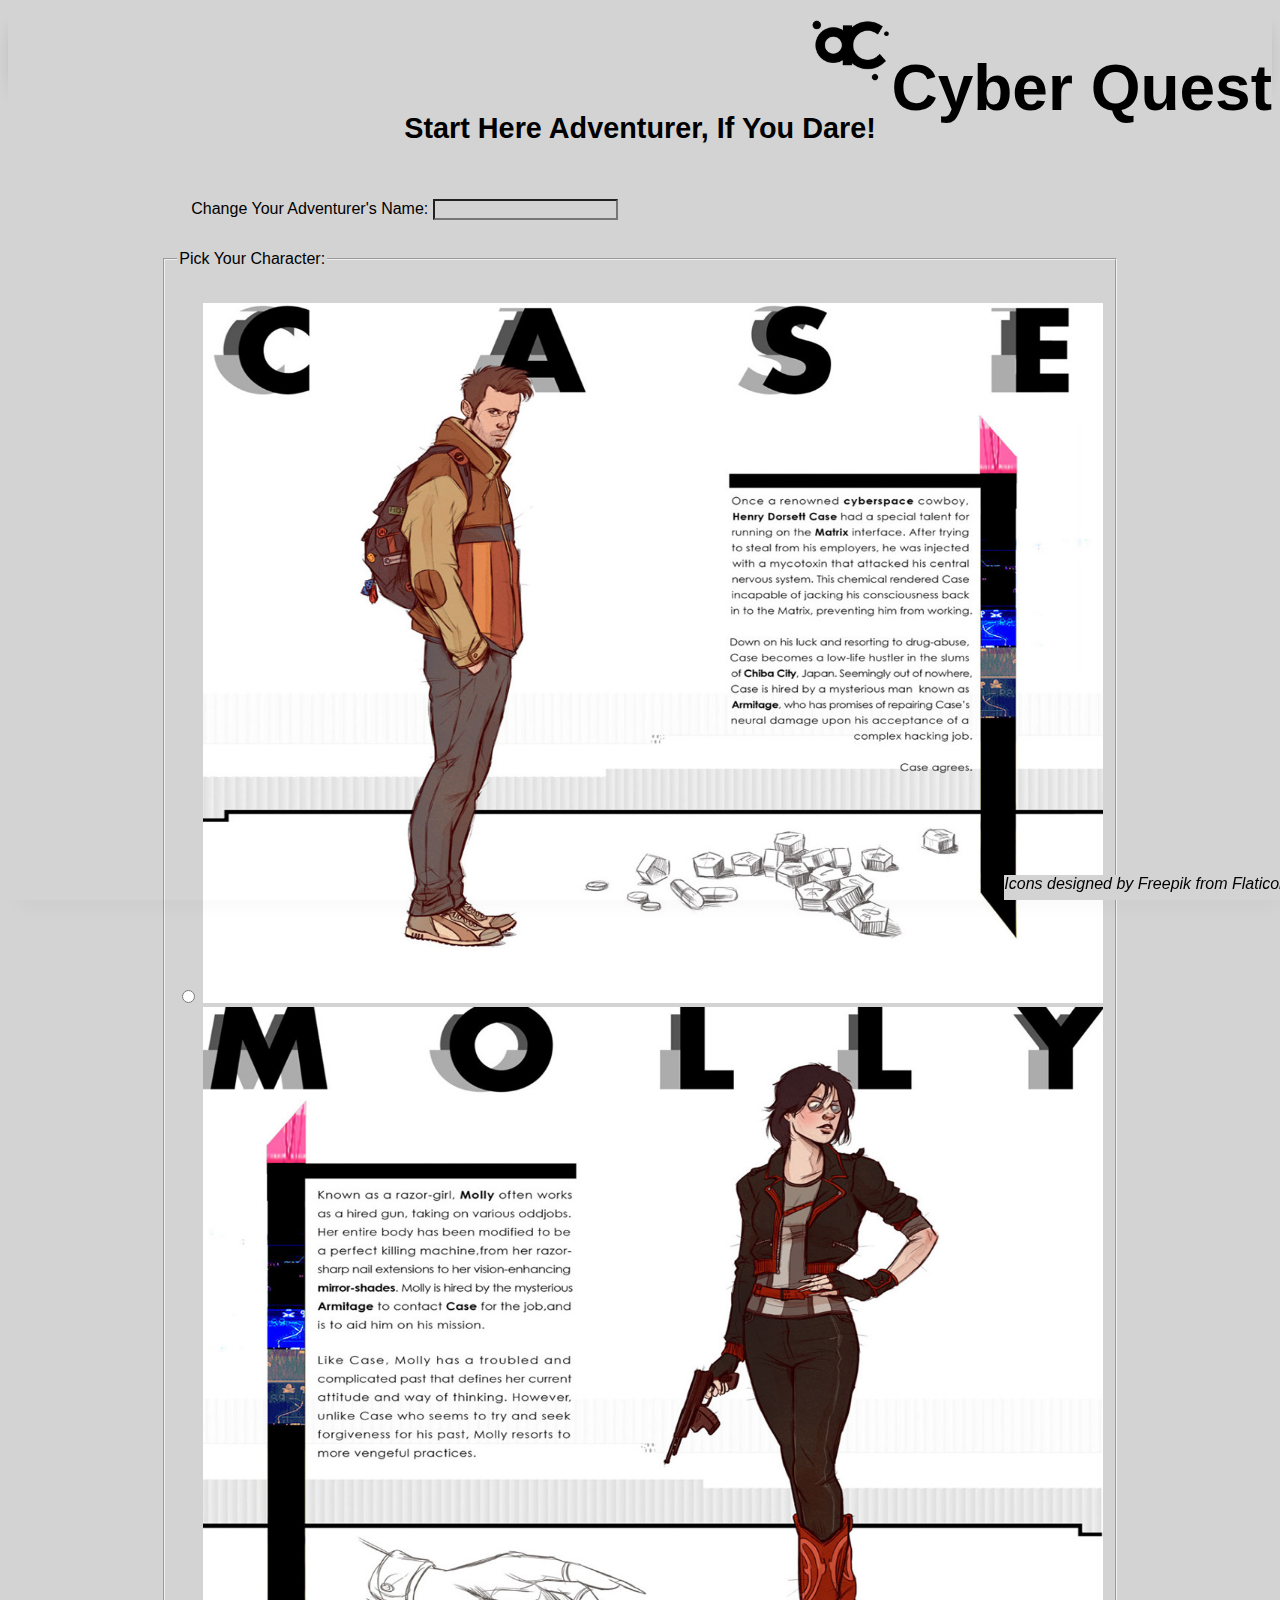
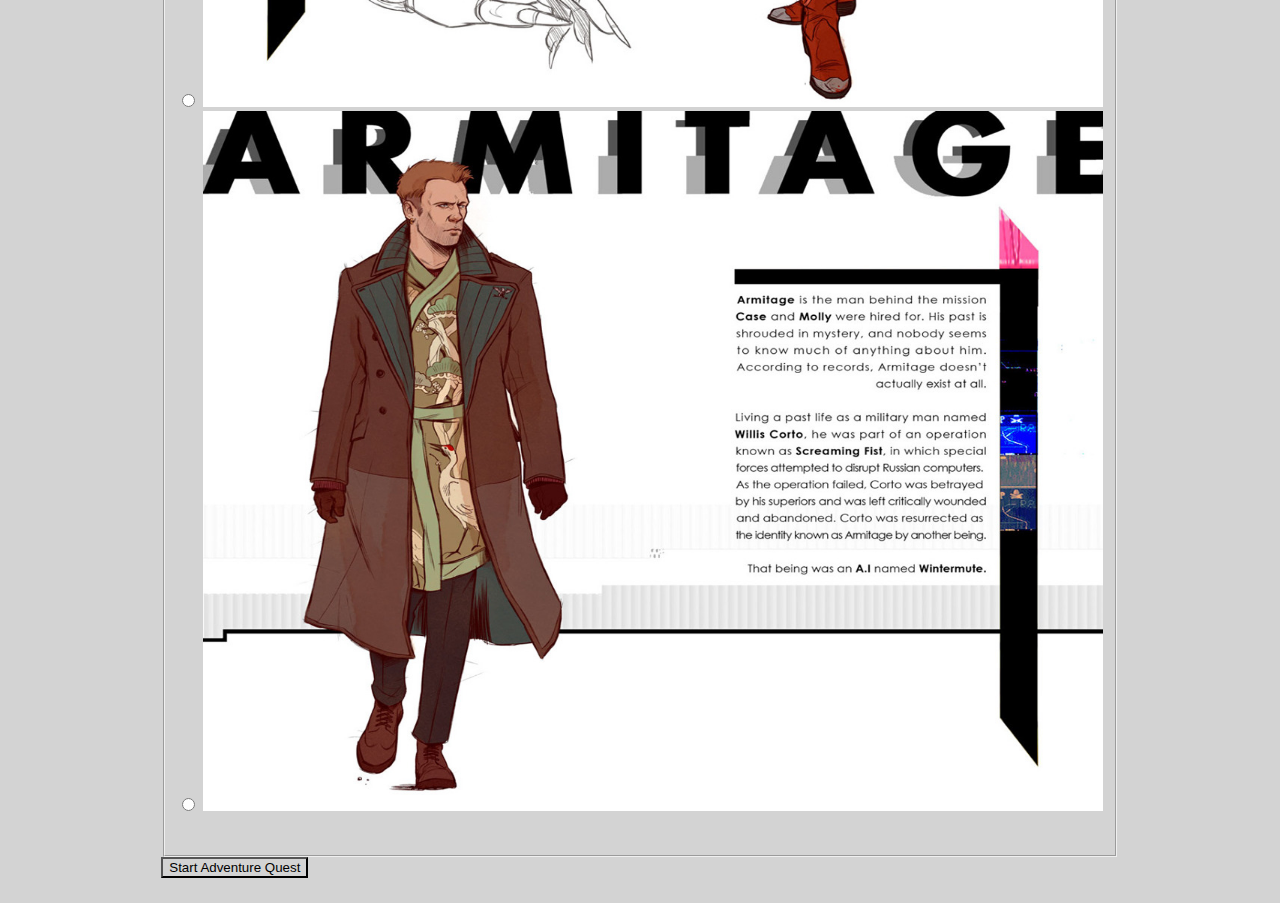
<file: index.html>
<!DOCTYPE html>
<html lang="en">

<head>
    <meta charset="UTF-8">
    <meta name="viewport" content="width=device-width, initial-scale=1.0">
    <title>Adventure Quest</title>
    <link rel="stylesheet" href="../styles/home.css">
    <link rel="stylesheet" href="../styles/home.css">
    <link rel="stylesheet" href="../styles/style.css">
</head>

<body>
    <header>
        <img src="assets/alchemy-logo.png" alt="Alchemy Code Lab Logo">
        <h1>Cyber Quest</h1>
    </header>

    <main>
        <h2>
            Start Here Adventurer, If You Dare!
        </h2>
        <form id="user-sign-up">
            <p class="text-prompt">
                <label for="name">Change Your Adventurer's Name:</label>
                <input id="name" name="name" required>
            </p>
            <fieldset>
                <legend>Pick Your Character:</legend>
                <p id="avatars">
                <div>
                    <label id="character">
                        <input type="radio" name="race" required value="case">
                        <img src="../assets/case.jpg" width="900px" height="700px">

                    </label>
                </div>
                <div>
                    <label id="character">
                        <input type="radio" name="race" required value="molly">
                        <img src="../assets/molly.jpg" width="900px" height="700px">

                    </label>
                </div>
                <div>
                    <label id="character">
                        <input type="radio" name="race" required value="armitage">
                        <img src="../assets/armitage.jpg" width="900px" height="700px">

                    </label>
                </div>
                </p>
            </fieldset>
            <button>Start Adventure Quest</button>
        </form>
    </main>

    <footer>
        <cite>
            Icons designed by Freepik from Flaticon
        </cite>
    </footer>

    <script type="module" src="./app.js"></script>
</body>

</html>
</file>
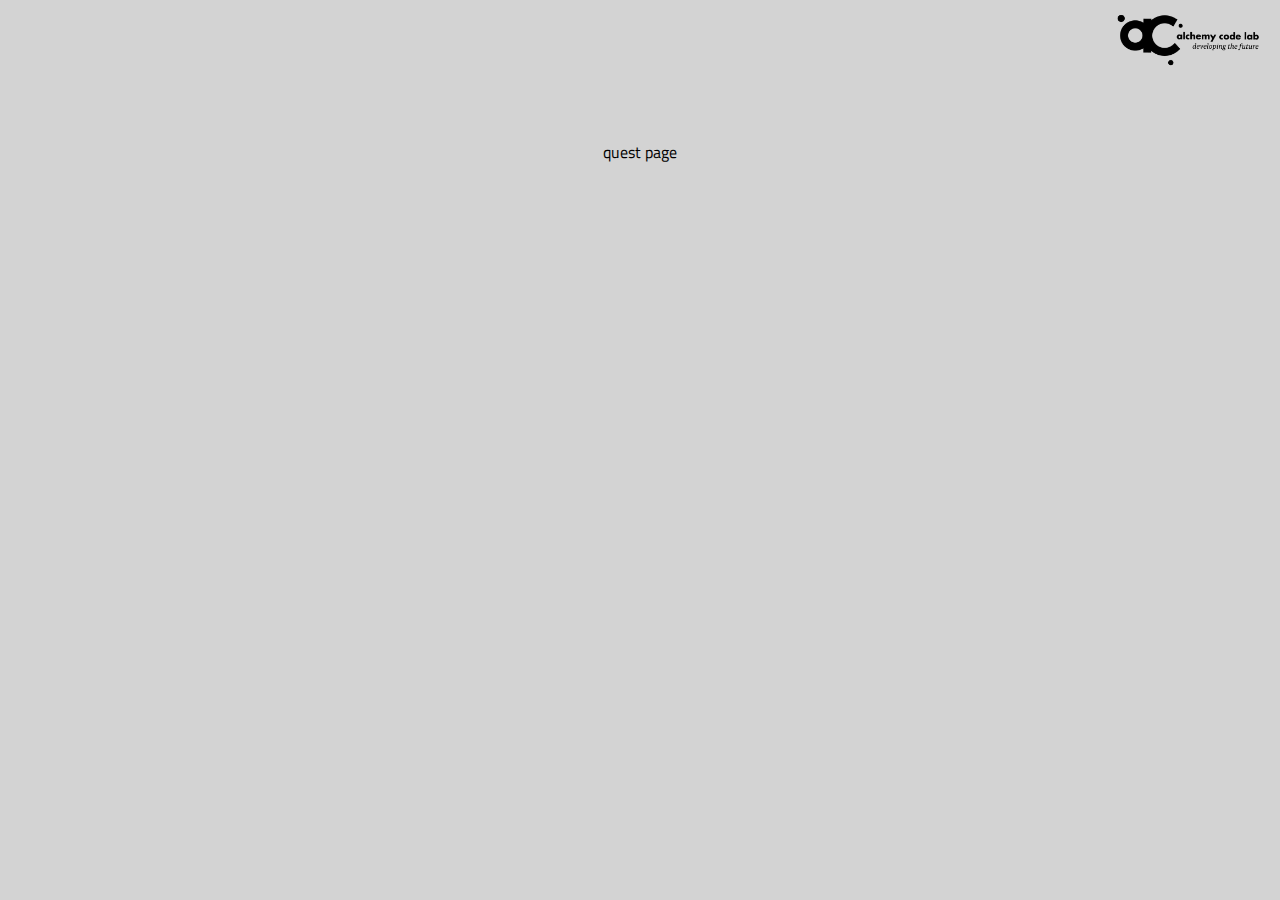
<file: quest/index.html>
<!DOCTYPE html>
<html lang="en">

<head>
    <meta charset="UTF-8">
    <meta name="viewport" content="width=device-width, initial-scale=1.0">
    <meta http-equiv="X-UA-Compatible" content="ie=edge">
    <link href="https://fonts.googleapis.com/css2?family=Titillium+Web:wght@300&display=swap" rel="stylesheet">
    <link rel="stylesheet" href="../styles/reset.css">
    <link rel="stylesheet" href="../styles/style.css">
    <link rel="stylesheet" href="../styles/home.css">
    <title>Document</title>
</head>

<body>
    <header>
        <div class="gutter-right logo">
            <img src="../assets/big-logo.png" />
        </div>
    </header>
    <main>
        <section class="main-section">
            quest page
        </section>

        <nav id="quests"></nav>
    </main>
    <footer>

    </footer>

    <script type="module" src="./quest.js"></script>
</body>

</html>
</file>
<file: styles/home.css>
/* add home page styles here */
* {
    box-sizing: border-box;
    background-color: lightgray;
}

h1 {
    font-size: 4rem;

}

div {
    display: flex;
    flex-direction: row;
    justify-content: start;
    
    text-align: center;

}

.character {
    position: absolute;
    opacity: 0;
    width: 0;
    height: 0;
}

input + img {
    cursor: pointer;
}

input:checked + img {
    outline: 5px solid #f00
}

p {
    
}

/* input:checked {
    outline: 10px solid blue;
} */

.character {
    color: white;
    font-size: 30px;
}
</file>
<file: styles/style.css>
body {
    /* https://coolors.co/generate and click export -> scss to get the colors to copy and paste below*/
    /* --color1: hsla(349, 69%, 76%, 1);
    --color2: hsla(207, 67%, 44%, 1);
    --color3: hsla(200, 61%, 56%, 1);
    --color4: hsla(187, 41%, 94%, 1);
    --color5: hsla(170, 28%, 95%, 1); */

    /* --color1: hsla(45, 86%, 83%, 1);
    --color2: hsla(135, 65%, 98%, 1);
    --color3: hsla(315, 37%, 86%, 1);
    --color4: hsla(45, 73%, 98%, 1);
    --color5: hsla(224, 40%, 79%, 1); */
    
    --header-height: 80px;
    --shadow: 0px 10px 20px -12px rgba(0,0,0,0.45);
    --gutter: 30px;
    --footer-height: 25px;
    
    font-family: 'Titillium Web', sans-serif;
    background-color: var(--color2);
}

main {
    display: flex;
    flex-direction: column;
    justify-content: center;
    align-items: center;
    margin-bottom: calc(var(--footer-height));
}

section {
    background-color: var(--color5);
    width: 1000px;
    max-width: 80%;
    display: flex;
    flex-direction: column;
    justify-content: center;
    align-items: center;
    padding-top: var(--gutter);
    padding-bottom: var(--gutter);
    margin-top: var(--gutter);
    margin-bottom: var(--gutter);
    border: solid 2px var(--color1);
}

header {
    display: flex;
    justify-content: flex-end;
    background-color: var(--color3);
    height: var(--header-height);
    box-shadow: var(--shadow);
}

footer {
    display: flex;
    justify-content: flex-end;
    background-color: var(--color3);
    box-shadow: var(--shadow);
}


h2 {
    font-size: 1.8rem;
    font-weight: bold;
}

.gutter-right {
    margin-right: 20px;
}

.main-logo {
    animation: pulse 5s infinite ease-in-out;
}

header img {
    height: var(--header-height);
}

p {
    margin: var(--gutter);
}
  
footer {
    position: fixed;
    width: 100%;
    bottom: 0;
    height: var(--footer-height);
    display: flex;
    justify-content: flex-end;
    background-color: var(--color3);
    box-shadow: var(--shadow);
}

 
  
  @keyframes pulse {
    20% {
      transform: rotate3d(-10, -10, -10, 50deg) scale(1.2);
    }

    40% {
        transform: rotate3d(10, 10, -10, 50deg) scale(1);
    }

    60% {
        transform: rotate3d(-10, 10, 10, 50deg) scale(1.2);
      }

    80% {
        transform: rotate3d(10, 10, 10, 50deg) scale(1);
    }

  }
</file>
